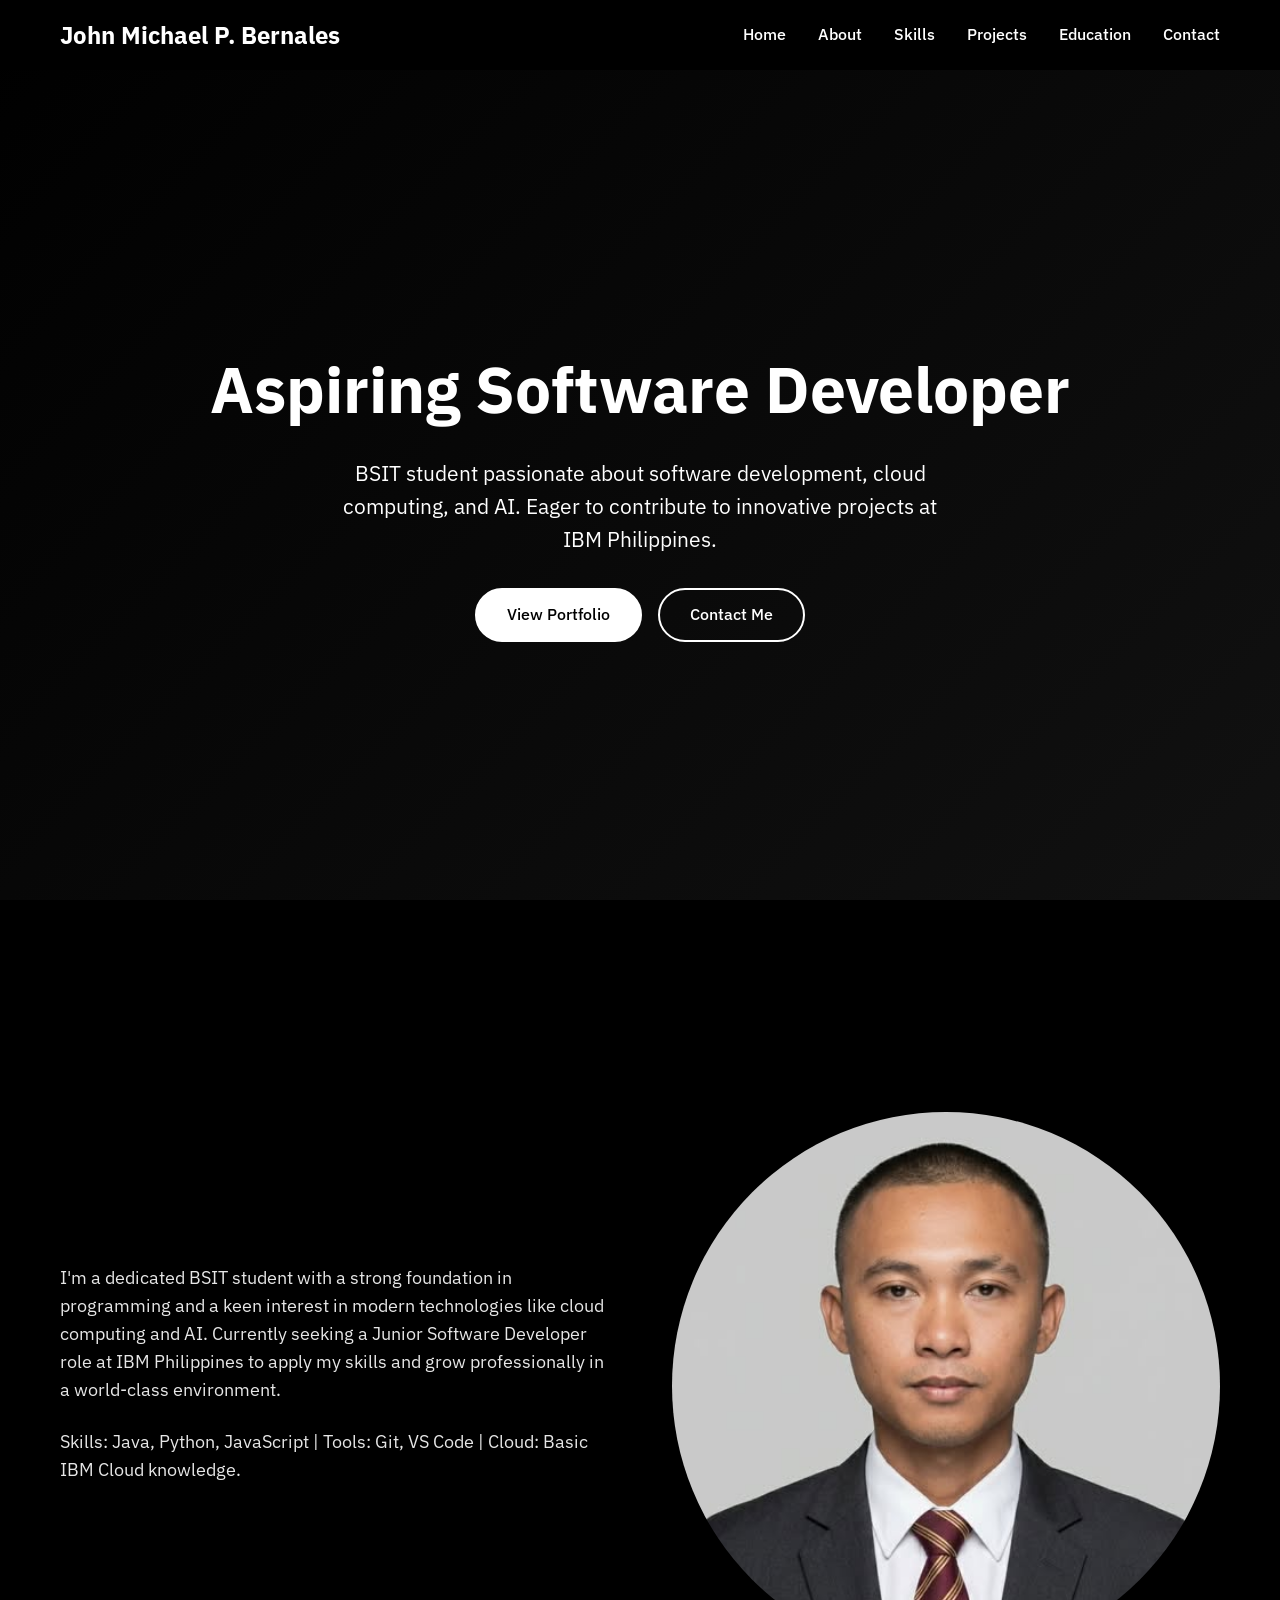
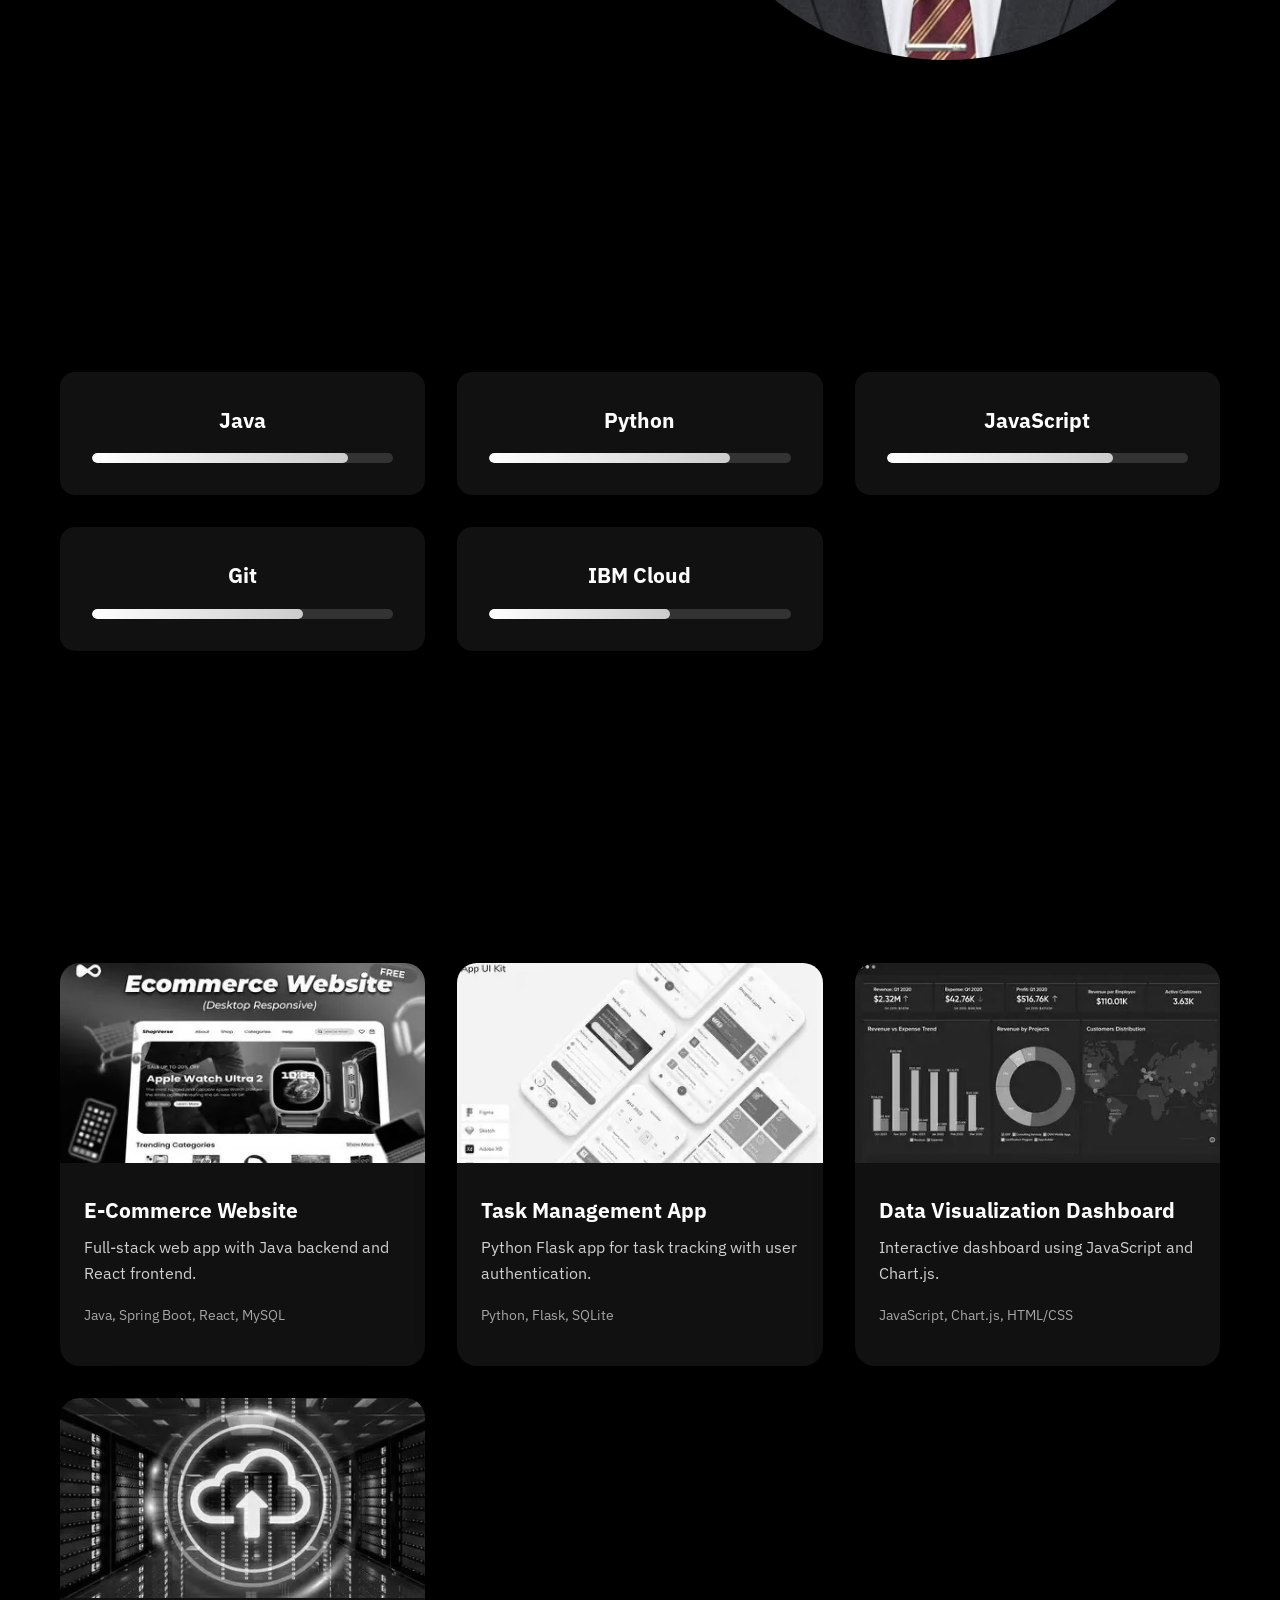
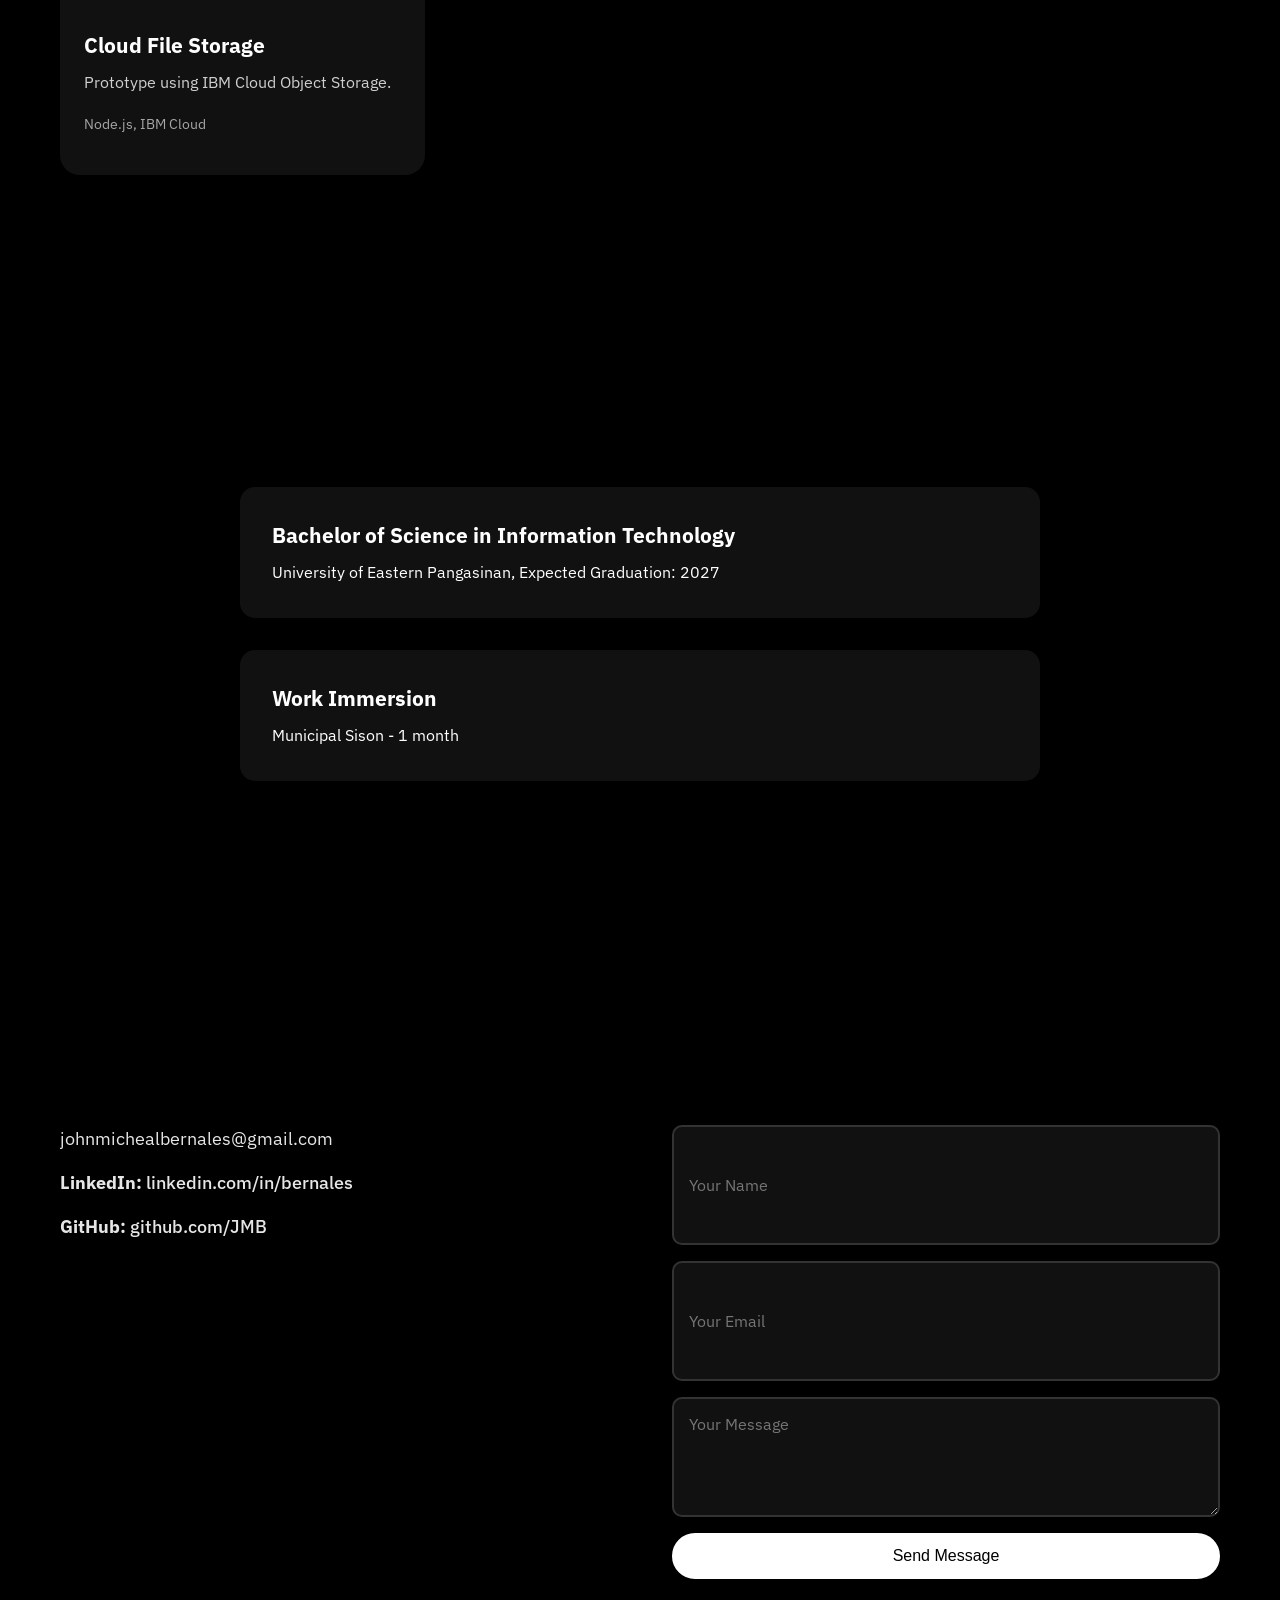
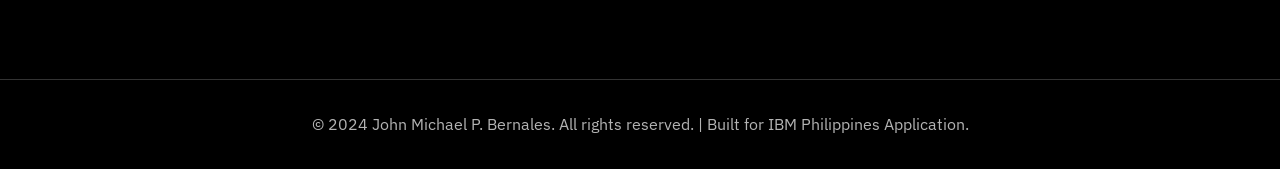
<file: index.html>
<!DOCTYPE html>
<html lang="en">
<head>
    <meta charset="UTF-8">
    <meta name="viewport" content="width=device-width, initial-scale=1.0">
    <title>John Michael P. Bernales - Aspiring Software Developer</title>
    <link rel="preconnect" href="https://fonts.googleapis.com">
    <link rel="preconnect" href="https://fonts.gstatic.com" crossorigin>
    <link href="https://fonts.googleapis.com/css2?family=IBM+Plex+Sans:wght@300;400;500;600;700&display=swap" rel="stylesheet">
    <style>
/* Reset and Base Styles */
* {
    margin: 0;
    padding: 0;
    box-sizing: border-box;
}

body {
    font-family: 'IBM Plex Sans', -apple-system, BlinkMacSystemFont, 'Segoe UI', Roboto, sans-serif;
    line-height: 1.6;
    color: #ffffff;
    background-color: #000000;
    scroll-behavior: smooth;
    overflow-x: hidden;
}

.container {
    max-width: 1200px;
    margin: 0 auto;
    padding: 0 20px;
}

/* Header */
.header {
    position: fixed;
    top: 0;
    width: 100%;
    background: rgba(0, 0, 0, 0.95);
    backdrop-filter: blur(10px);
    z-index: 1000;
    padding: 1rem 0;
    transition: background 0.3s ease;
}

.header .container {
    display: flex;
    justify-content: space-between;
    align-items: center;
}

.logo {
    font-size: 1.5rem;
    font-weight: 700;
    color: #ffffff;
}

.nav ul {
    display: flex;
    list-style: none;
    gap: 2rem;
}

.nav-link {
    color: #ffffff;
    text-decoration: none;
    font-weight: 500;
    transition: color 0.3s ease, transform 0.3s ease;
    position: relative;
}

.nav-link:hover {
    color: #cccccc;
    transform: translateY(-2px);
}

.nav-link::after {
    content: '';
    position: absolute;
    bottom: -5px;
    left: 0;
    width: 0;
    height: 2px;
    background: #ffffff;
    transition: width 0.3s ease;
}

.nav-link:hover::after {
    width: 100%;
}

/* Hero Section */
.hero {
    min-height: 100vh;
    display: flex;
    align-items: center;
    justify-content: center;
    text-align: center;
    background: linear-gradient(135deg, #000000 0%, #111111 100%);
    padding-top: 80px;
}

.hero-title {
    font-size: clamp(2.5rem, 5vw, 4rem);
    font-weight: 700;
    margin-bottom: 1rem;
    opacity: 0;
    animation: fadeInUp 1s ease forwards;
}

.hero-intro {
    font-size: 1.3rem;
    max-width: 600px;
    margin: 0 auto 2rem;
    opacity: 0;
    animation: fadeInUp 1s ease 0.2s forwards;
}

.hero-buttons {
    display: flex;
    gap: 1rem;
    justify-content: center;
    flex-wrap: wrap;
}

.btn {
    padding: 12px 30px;
    font-size: 1rem;
    font-weight: 500;
    text-decoration: none;
    border-radius: 50px;
    transition: all 0.3s ease;
    display: inline-block;
    border: 2px solid;
}

.btn-primary {
    background: #ffffff;
    color: #000000;
    border-color: #ffffff;
}

.btn-primary:hover {
    background: transparent;
    color: #ffffff;
    transform: translateY(-3px);
    box-shadow: 0 10px 30px rgba(255, 255, 255, 0.2);
}

.btn-secondary {
    background: transparent;
    color: #ffffff;
    border-color: #ffffff;
}

.btn-secondary:hover {
    background: #ffffff;
    color: #000000;
    transform: translateY(-3px);
}

/* Sections */
.section {
    padding: 100px 0;
}

.section-title {
    font-size: 2.5rem;
    font-weight: 700;
    text-align: center;
    margin-bottom: 3rem;
    opacity: 0;
    transform: translateY(30px);
    transition: all 0.6s ease;
}

.section.reveal .section-title {
    opacity: 1;
    transform: translateY(0);
}

/* About */
.about-content {
    display: grid;
    grid-template-columns: 1fr 1fr;
    gap: 4rem;
    align-items: center;
}

.about-text p {
    font-size: 1.1rem;
    margin-bottom: 1.5rem;
    opacity: 0.9;
}

.about-image img {
    width: 100%;
    aspect-ratio: 1/1;
    height: auto;
    object-fit: cover;
    border-radius: 50%;
    box-shadow: 0 20px 60px rgba(0, 0, 0, 0.5);
}

.about-image {
    aspect-ratio: 1/1;
    overflow: hidden;
}

/* Skills */
.skills-grid {
    display: grid;
    grid-template-columns: repeat(auto-fit, minmax(300px, 1fr));
    gap: 2rem;
}

.skill-item {
    background: #111111;
    padding: 2rem;
    border-radius: 15px;
    text-align: center;
}

.skill-item h3 {
    margin-bottom: 1rem;
    font-size: 1.3rem;
}

.progress-bar {
    background: #333333;
    height: 10px;
    border-radius: 5px;
    overflow: hidden;
    margin-top: 0.5rem;
}

.progress {
    height: 100%;
    background: linear-gradient(90deg, #ffffff, #cccccc);
    border-radius: 5px;
    transition: width 2s ease;
}

/* Projects */
.projects-grid {
    display: grid;
    grid-template-columns: repeat(auto-fit, minmax(280px, 1fr));
    gap: 2rem;
}

.project-card {
    background: #111111;
    border-radius: 20px;
    overflow: hidden;
    transition: all 0.4s ease;
    box-shadow: 0 10px 40px rgba(0, 0, 0, 0.3);
}

.project-card:hover {
    transform: translateY(-10px);
    box-shadow: 0 20px 60px rgba(255, 255, 255, 0.1);
}

.project-card img {
    width: 100%;
    height: 200px;
    object-fit: cover;
}

.project-card h3 {
    padding: 1.5rem 1.5rem 0.5rem;
    font-size: 1.3rem;
}

.project-card p {
    padding: 0 1.5rem 1rem;
    opacity: 0.8;
}

.techs {
    color: #cccccc;
    font-size: 0.9rem;
    padding: 0 1.5rem 1rem;
}

.project-links {
    padding: 0 1.5rem 1.5rem;
    display: flex;
    gap: 1rem;
}

.link {
    color: #ffffff;
    text-decoration: none;
    font-weight: 500;
    transition: color 0.3s ease;
}

.link:hover {
    color: #cccccc;
}

/* Education */
.timeline {
    max-width: 800px;
    margin: 0 auto 2rem;
}

.timeline-item {
    background: #111111;
    padding: 2rem;
    margin-bottom: 2rem;
    border-radius: 15px;
    position: relative;
}

.timeline-item h3 {
    font-size: 1.3rem;
    margin-bottom: 0.5rem;
}

/* Contact */
.contact-content {
    display: grid;
    grid-template-columns: 1fr 1fr;
    gap: 4rem;
}

.contact-info p {
    font-size: 1.1rem;
    margin-bottom: 1rem;
    opacity: 0.9;
}

.contact-form {
    display: flex;
    flex-direction: column;
    gap: 1rem;
}

.contact-form input,
.contact-form textarea {
    padding: 15px;
    background: #111111;
    border: 2px solid #333333;
    border-radius: 10px;
    color: #ffffff;
    font-family: inherit;
    font-size: 1rem;
    resize: vertical;
    min-height: 120px;
    transition: border-color 0.3s ease;
}

.contact-form input:focus,
.contact-form textarea:focus {
    outline: none;
    border-color: #ffffff;
}

/* Footer */
.footer {
    background: #000000;
    padding: 2rem 0;
    text-align: center;
    border-top: 1px solid #333333;
}

.footer p {
    opacity: 0.7;
}

/* Animations */
@keyframes fadeInUp {
    to {
        opacity: 1;
        transform: translateY(0);
    }
}

.fade-in {
    opacity: 0;
    transform: translateY(30px);
    transition: all 0.6s ease;
}

.fade-in.reveal {
    opacity: 1;
    transform: translateY(0);
}

/* Responsive */
@media (max-width: 768px) {
    .header .container {
        flex-direction: column;
        gap: 1rem;
    }

    .nav ul {
        gap: 1rem;
        flex-wrap: wrap;
        justify-content: center;
    }

    .hero {
        padding: 120px 20px 100px;
        text-align: center;
    }

    .about-content,
    .contact-content {
        grid-template-columns: 1fr;
        gap: 2rem;
    }

    .hero-buttons {
        flex-direction: column;
        align-items: center;
    }

    .section {
        padding: 60px 0;
    }

    .projects-grid {
        grid-template-columns: 1fr;
    }
}

@media (max-width: 480px) {
    .container {
        padding: 0 15px;
    }

    .section-title {
        font-size: 2rem;
    }
}
    </style>
</head>
<body>
    <header class="header">
        <div class="container">
            <h1 class="logo">John Michael P. Bernales</h1>
            <nav class="nav">
                <ul>
                    <li><a href="#hero" class="nav-link">Home</a></li>
                    <li><a href="#about" class="nav-link">About</a></li>
                    <li><a href="#skills" class="nav-link">Skills</a></li>
                    <li><a href="#projects" class="nav-link">Projects</a></li>
                    <li><a href="#education" class="nav-link">Education</a></li>
                    <li><a href="#contact" class="nav-link">Contact</a></li>
                </ul>
            </nav>
        </div>
    </header>

    <section id="hero" class="hero">
        <div class="container">
            <h2 class="hero-title">Aspiring Software Developer</h2>
            <p class="hero-intro">BSIT student passionate about software development, cloud computing, and AI. Eager to contribute to innovative projects at IBM Philippines.</p>
            <div class="hero-buttons">
                <a href="#projects" class="btn btn-primary">View Portfolio</a>
                <a href="#contact" class="btn btn-secondary">Contact Me</a>
            </div>
        </div>
    </section>

    <section id="about" class="section about">
        <div class="container">
            <h2 class="section-title">About Me</h2>
            <div class="about-content">
                <div class="about-text">
                    <p>I'm a dedicated BSIT student with a strong foundation in programming and a keen interest in modern technologies like cloud computing and AI. Currently seeking a Junior Software Developer role at IBM Philippines to apply my skills and grow professionally in a world-class environment.</p>
                    <p>Skills: Java, Python, JavaScript | Tools: Git, VS Code | Cloud: Basic IBM Cloud knowledge.</p>
                </div>
                <div class="about-image">
                    <img src="profile.jpg" alt="Profile Photo" />
                </div>
            </div>
        </div>
    </section>

    <section id="skills" class="section skills">
        <div class="container">
            <h2 class="section-title">Skills</h2>
            <div class="skills-grid">
                <div class="skill-item">
                    <h3>Java</h3>
                    <div class="progress-bar"><div class="progress" style="width: 85%"></div></div>
                </div>
                <div class="skill-item">
                    <h3>Python</h3>
                    <div class="progress-bar"><div class="progress" style="width: 80%"></div></div>
                </div>
                <div class="skill-item">
                    <h3>JavaScript</h3>
                    <div class="progress-bar"><div class="progress" style="width: 75%"></div></div>
                </div>
                <div class="skill-item">
                    <h3>Git</h3>
                    <div class="progress-bar"><div class="progress" style="width: 70%"></div></div>
                </div>
                <div class="skill-item">
                    <h3>IBM Cloud</h3>
                    <div class="progress-bar"><div class="progress" style="width: 60%"></div></div>
                </div>
            </div>
        </div>
    </section>

    <section id="projects" class="section projects">
        <div class="container">
            <h2 class="section-title">Projects</h2>
            <div class="projects-grid">
                <div class="project-card">
                    <img src="e-comers.png" alt="E-Commerce Website" style="filter: grayscale(100%);" />
                    <h3>E-Commerce Website</h3>
                    <p>Full-stack web app with Java backend and React frontend.</p>
                    <p class="techs">Java, Spring Boot, React, MySQL</p>
                    <div class="project-links">
                    </div>
                </div>
                <div class="project-card">
                    <img src="task management.png" alt="Task Management App" style="filter: grayscale(100%);" />
                    <h3>Task Management App</h3>
                    <p>Python Flask app for task tracking with user authentication.</p>
                    <p class="techs">Python, Flask, SQLite</p>
                    <div class="project-links">
                    </div>
                </div>
                <div class="project-card">
                    <img src="data visual.png" alt="Data Dashboard" style="filter: grayscale(100%);" />
                    <h3>Data Visualization Dashboard</h3>
                    <p>Interactive dashboard using JavaScript and Chart.js.</p>
                    <p class="techs">JavaScript, Chart.js, HTML/CSS</p>
                    <div class="project-links">
                    </div>
                </div>
                <div class="project-card">
                    <img src="12.png" alt="Cloud File Storage" style="filter: grayscale(100%);" />
                    <h3>Cloud File Storage</h3>
                    <p>Prototype using IBM Cloud Object Storage.</p>
                    <p class="techs">Node.js, IBM Cloud</p>
                    <div class="project-links">
                    </div>
                </div>
            </div>
        </div>
    </section>

    <section id="education" class="section education">
        <div class="container">
            <h2 class="section-title">Education & Experience</h2>
            <div class="timeline">
                <div class="timeline-item">
                    <h3>Bachelor of Science in Information Technology</h3>
                    <p>University of Eastern Pangasinan, Expected Graduation: 2027</p>
                </div>
                <div class="timeline-item">
                    <h3>Work Immersion</h3>
                    <p>Municipal Sison - 1 month</p>
                </div>
            </div>
        </div>
    </section>

    <section id="contact" class="section contact">
        <div class="container">
            <h2 class="section-title">Contact Me</h2>
            <div class="contact-content">
                <div class="contact-info">
                    <p>johnmichealbernales@gmail.com</p>
                    <p><strong>LinkedIn:</strong> <a href="#" class="link">linkedin.com/in/bernales</a></p>
                    <p><strong>GitHub:</strong> <a href="#" class="link">github.com/JMB</a></p>
                </div>
                <form class="contact-form">
                    <input type="text" placeholder="Your Name" required>
                    <input type="email" placeholder="Your Email" required>
                    <textarea placeholder="Your Message" required></textarea>
                    <button type="submit" class="btn btn-primary">Send Message</button>
                </form>
            </div>
        </div>
    </section>

    <footer class="footer">
        <div class="container">
            <p>&copy; 2024 John Michael P. Bernales. All rights reserved. | Built for IBM Philippines Application.</p>
        </div>
    </footer>

    <script>
        // Smooth scrolling for nav links
        document.querySelectorAll('.nav-link, .btn').forEach(link => {
            link.addEventListener('click', (e) => {
                const href = link.getAttribute('href');
                if (href.startsWith('#')) {
                    e.preventDefault();
                    const target = document.querySelector(href);
                    if (target) {
                        target.scrollIntoView({
                            behavior: 'smooth',
                            block: 'start'
                        });
                    }
                }
            });
        });

        // Scroll reveal animations
        const observerOptions = {
            threshold: 0.1,
            rootMargin: '0px 0px -50px 0px'
        };

        const observer = new IntersectionObserver((entries) => {
            entries.forEach(entry => {
                if (entry.isIntersecting) {
                    entry.target.classList.add('reveal');
                    // Trigger progress bar animation
                    const progressBars = entry.target.querySelectorAll('.progress');
                    progressBars.forEach(bar => {
                        bar.style.width = bar.style.width || '0%';
                    });
                }
            });
        }, observerOptions);

        // Observe sections and cards
        document.querySelectorAll('.section, .project-card, .skill-item, .timeline-item').forEach(el => {
            el.classList.add('fade-in');
            observer.observe(el);
        });

        // Header scroll effect
        window.addEventListener('scroll', () => {
            const header = document.querySelector('.header');
            if (window.scrollY > 100) {
                header.style.background = 'rgba(0, 0, 0, 0.98)';
            } else {
                header.style.background = 'rgba(0, 0, 0, 0.95)';
            }
        });

        // Contact form handling
        document.querySelector('.contact-form').addEventListener('submit', (e) => {
            e.preventDefault();
            alert('Thank you for your message! I'll get back to you soon.');
            e.target.reset();
        });
    </script>
</body>
</html>
</file>
